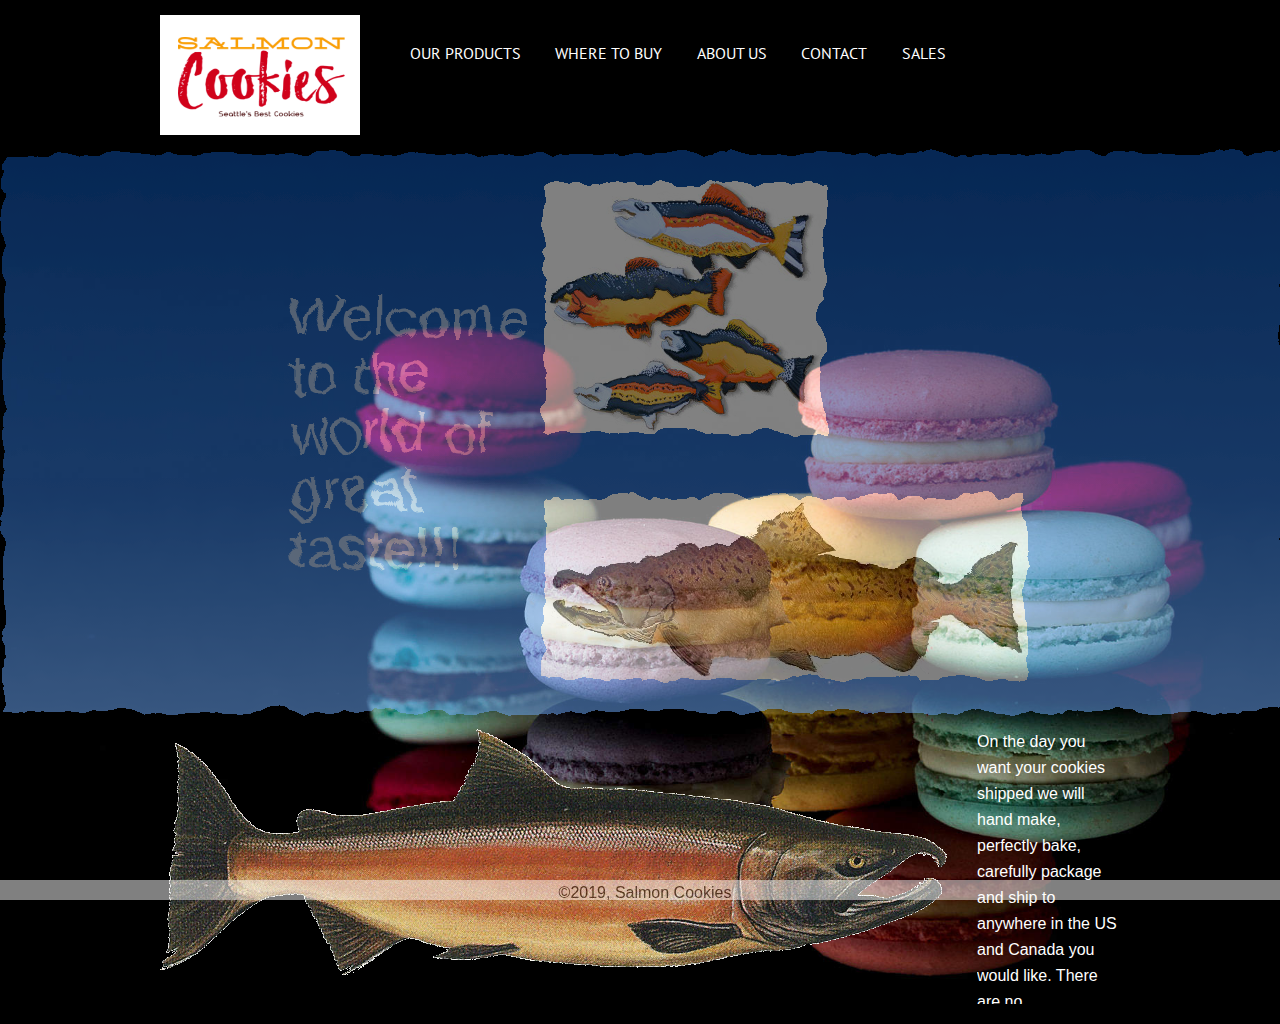
<file: index.html>
<!DOCTYPE html>
<html>
  <head>
    <link rel="stylesheet" href="css/reset.css" />
    <link rel="stylesheet" href="css/style.css" />
    <link
      href="https://fonts.googleapis.com/css?family=Bree+Serif|Dosis|Karla|Lobster|PT+Sans"
      rel="stylesheet"
    />
    <title>Salmon Cookies | Best Organic cookies in Seattle</title>
  </head>

  <body>
    <header>
      <section>
        <a href="index.html">
          <img
            class="logo"
            src="img/SalmonLogo_1.png"
            height="120"
            width="200"
          />
        </a>
        <nav>
          <ul>
            <li><a href="html/products.html">OUR PRODUCTS</a></li>
            <li><a href="html/wheretobuy.html">WHERE TO BUY</a></li>
            <li><a href="html/about.html">ABOUT US</a></li>
            <li><a href="html/contact.html">CONTACT</a></li>
            <li><a href="html/sales.html" target="_blank">SALES</a></li>
          </ul>
        </nav>
      </section>
    </header>

    <animate>
      <h1>
        Welcome to the world of great taste!!!
      </h1>
      <ul class="sub-banners">
        <li><img src="img/fish.jpg" /></li>
        <li><img src="img/chinook.jpg" /></li>
      </ul>
      <svg>
        <defs>
          <filter id="flyOn">
            <feTurbulence
              id="turbulence"
              baseFrequency="0.02"
              numOctaves="3"
              result="noise"
              seed="3"
            />
            <feDisplacementMap in="SourceGraphic" in2="noise" scale="15" />
          </filter>
        </defs>
      </svg>
    </animate>

    <main>
      <section class="left">
        <img src="img/salmon.jpg" />
      </section>
      <section class="right">
        <p>
          On the day you want your cookies shipped we will hand make, perfectly
          bake, carefully package and ship to anywhere in the US and Canada you
          would like. There are no preservatives or artificial ingredients used,
          therefore we recommend overnight or second day shipping. You have my
          personal guarantee your cookies will be fresh & delicious and your
          guest 100% satisfied or your money back.
        </p>
      </section>
    </main>

    <div class="footer">
      &copy;2019, Salmon Cookies
    </div>
  </body>
</html>
</file>
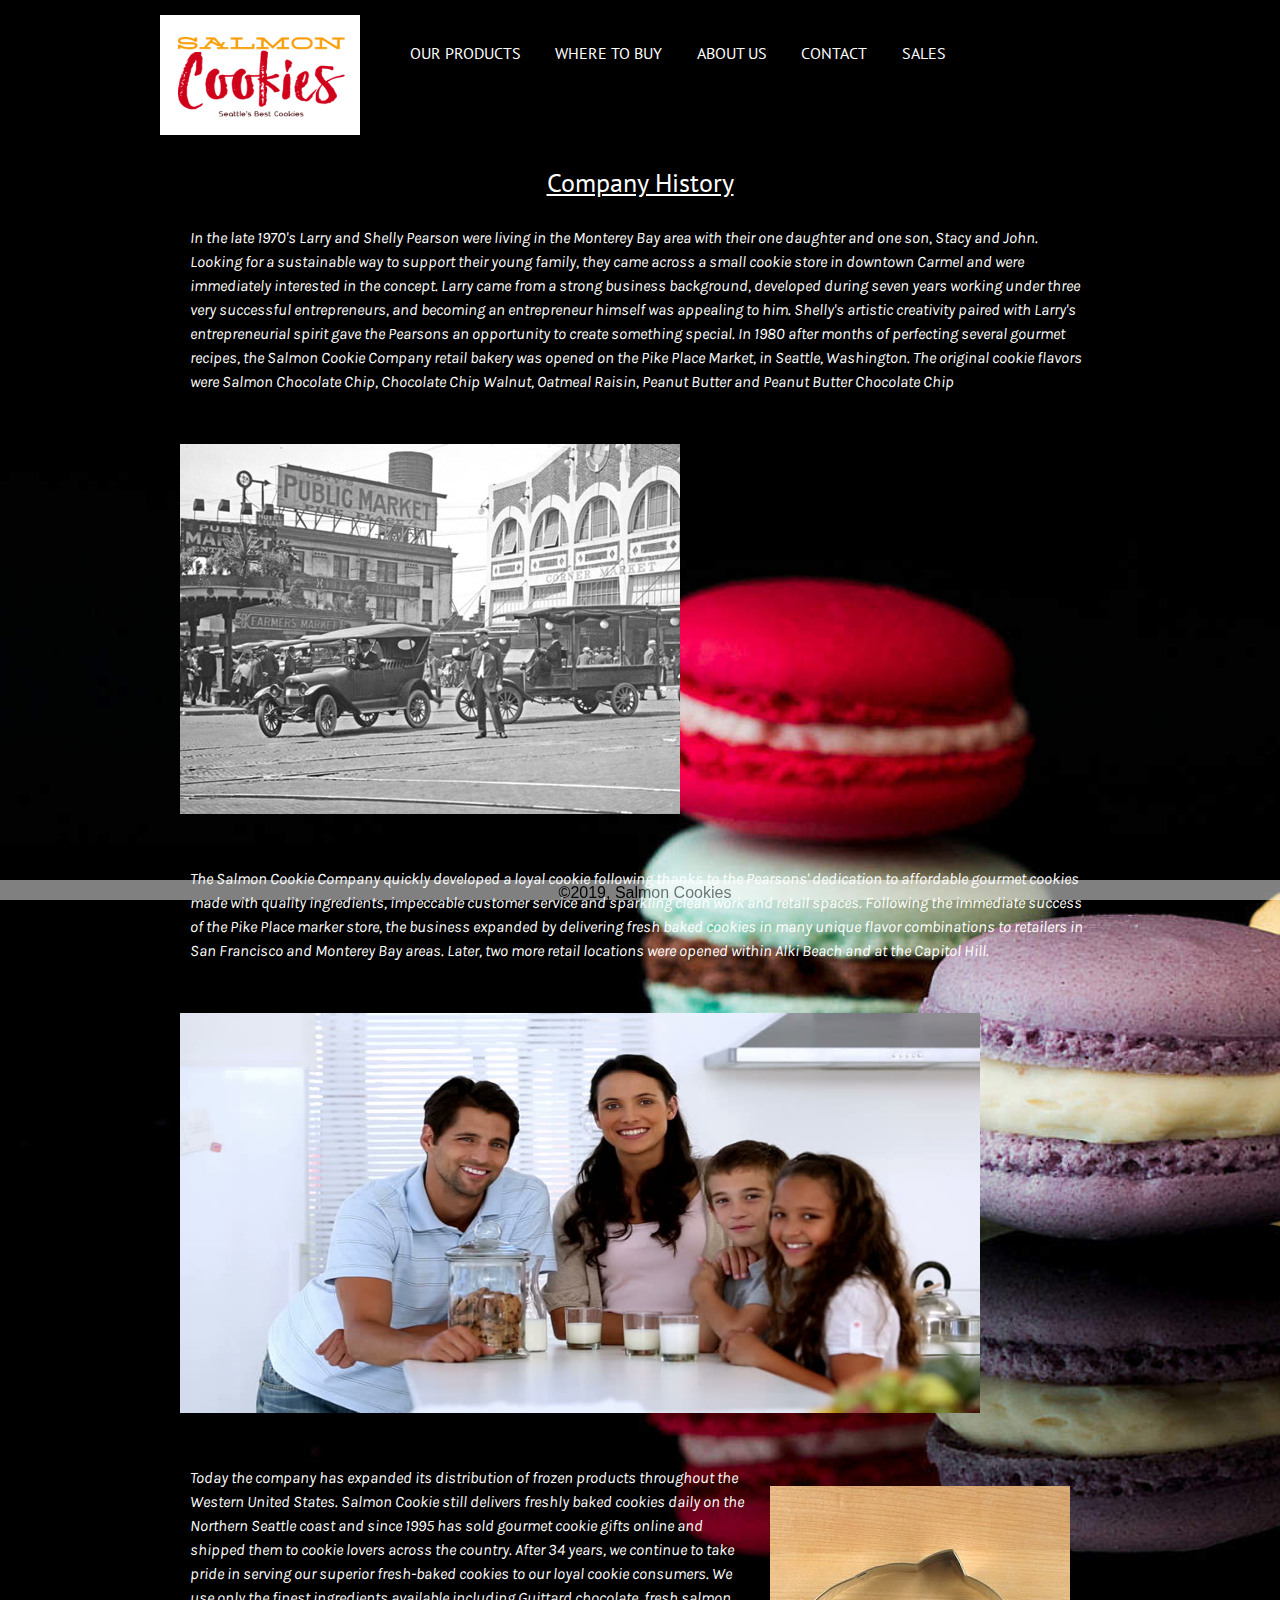
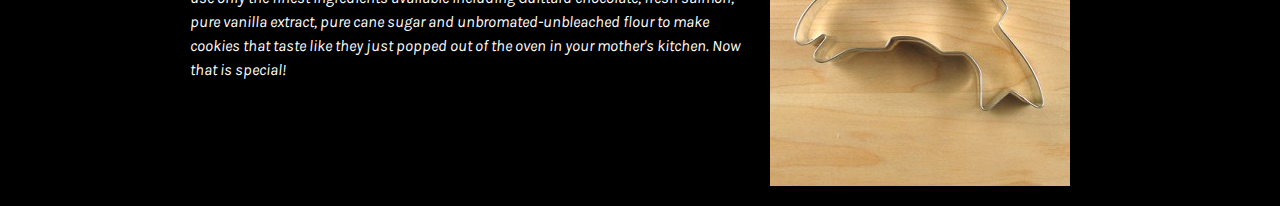
<file: html/about.html>
<!DOCTYPE html>
<html>
  <head>
    <link rel="stylesheet" href="../css/reset.css" />
    <link rel="stylesheet" href="../css/style.css" />
    <link
      href="https://fonts.googleapis.com/css?family=Bree+Serif|Dosis|Karla|Lobster|PT+Sans"
      rel="stylesheet"
    />
    <title>Salmon Cookies | Best Organic cookies in Seattle</title>
  </head>

  <body>
    <header>
      <section>
        <a href="../index.html">
          <img
            class="logo"
            src="../img/SalmonLogo_1.png"
            height="120"
            width="200"
          />
        </a>
        <nav>
          <ul>
            <li><a href="../html/products.html">OUR PRODUCTS</a></li>
            <li><a href="../html/wheretobuy.html">WHERE TO BUY</a></li>
            <li><a href="../html/about.html">ABOUT US</a></li>
            <li><a href="../html/contact.html">CONTACT</a></li>
            <li><a href="../html/sales.html" target="_blank">SALES</a></li>
          </ul>
        </nav>
      </section>
    </header>

    <main>
      <div class="aboutus">
        <h2>Company History</h2>
        <p>
          In the late 1970's Larry and Shelly Pearson were living in the
          Monterey Bay area with their one daughter and one son, Stacy and John.
          Looking for a sustainable way to support their young family, they came
          across a small cookie store in downtown Carmel and were immediately
          interested in the concept. Larry came from a strong business
          background, developed during seven years working under three very
          successful entrepreneurs, and becoming an entrepreneur himself was
          appealing to him. Shelly's artistic creativity paired with Larry's
          entrepreneurial spirit gave the Pearsons an opportunity to create
          something special. In 1980 after months of perfecting several gourmet
          recipes, the Salmon Cookie Company retail bakery was opened on the
          Pike Place Market, in Seattle, Washington. The original cookie flavors
          were Salmon Chocolate Chip, Chocolate Chip Walnut, Oatmeal Raisin,
          Peanut Butter and Peanut Butter Chocolate Chip
        </p>
        <img src="../img/pikeplace market.jpg" />
        <p>
          The Salmon Cookie Company quickly developed a loyal cookie following
          thanks to the Pearsons' dedication to affordable gourmet cookies made
          with quality ingredients, impeccable customer service and sparkling
          clean work and retail spaces. Following the immediate success of the
          Pike Place marker store, the business expanded by delivering fresh
          baked cookies in many unique flavor combinations to retailers in San
          Francisco and Monterey Bay areas. Later, two more retail locations
          were opened within Alki Beach and at the Capitol Hill.
        </p>
        <img src="../img/family.jpg" width="800" height="400" />
        <p>
          <img
            src="../img/cutter.jpeg"
            alt="alt text"
            style="float: right"
          />Today the company has expanded its distribution of frozen products
          throughout the Western United States. Salmon Cookie still delivers
          freshly baked cookies daily on the Northern Seattle coast and since
          1995 has sold gourmet cookie gifts online and shipped them to cookie
          lovers across the country. After 34 years, we continue to take pride
          in serving our superior fresh-baked cookies to our loyal cookie
          consumers. We use only the finest ingredients available including
          Guittard chocolate, fresh salmon, pure vanilla extract, pure cane
          sugar and unbromated-unbleached flour to make cookies that taste like
          they just popped out of the oven in your mother's kitchen. Now that is
          special!
        </p>
      </div>
    </main>

    <div class="footer">
      &copy;2019, Salmon Cookies
    </div>
  </body>
</html>
</file>
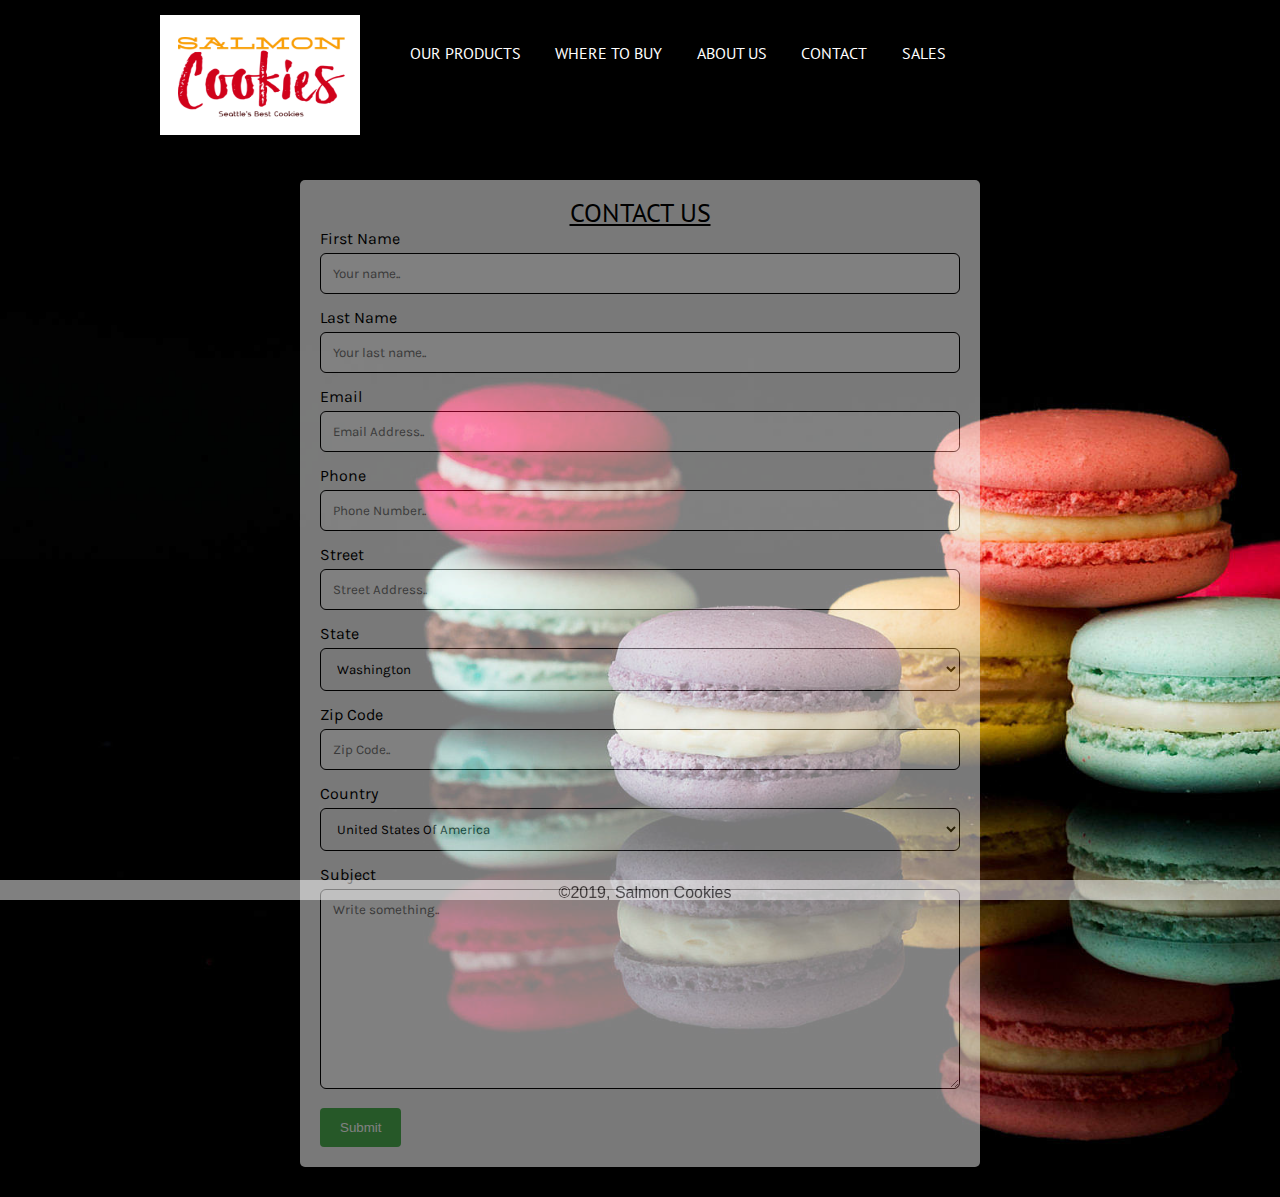
<file: html/contact.html>
<!DOCTYPE html>
<html>

<head>
    <link rel="stylesheet" href="../css/reset.css">
    <link rel="stylesheet" href="../css/style.css">
    <link href="https://fonts.googleapis.com/css?family=Bree+Serif|Dosis|Karla|Lobster|PT+Sans" rel="stylesheet">
    <title>Salmon Cookies | Best Organic cookies in Seattle</title>
</head>

<body>
    <header>
        <section>
            <a href="../index.html">
                <img class="logo" src="../img/SalmonLogo_1.png" height="120" width="200">
            </a>
            <nav>
                <ul>
                    <li><a href="../html/products.html">OUR PRODUCTS</a></li>
                    <li><a href="../html/wheretobuy.html">WHERE TO BUY</a></li>
                    <li><a href="../html/about.html">ABOUT US</a></li>
                    <li><a href="../html/contact.html">CONTACT</a></li>
                    <li><a href="../html/sales.html" target="_blank">SALES</a></li>
                </ul>
            </nav>
        </section>
    </header>

    <!-- Build the contact Form -->
    <div class="contactform">
            <h2>CONTACT US</h2>
            <form action="action_page.php" width="0.5">
    
                <label for="fname">First Name</label>
                <input type="text" id="fname" name="firstname" placeholder="Your name..">
    
                <label for="lname">Last Name</label>
                <input type="text" id="lname" name="lastname" placeholder="Your last name..">
    
                <label for="lname">Email</label>
                <input type="text" id="email" name="email" placeholder="Email Address..">
    
                <label for="lname">Phone</label>
                <input type="text" id="phone" name="phone" placeholder="Phone Number..">
    
                <label for="Street">Street</label>
                <input type="text" id="street" name="street" placeholder="Street Address..">
    
                <label for="State">State</label>
                <select id="state" name="state">
                    <option value="washington">Washington</option>
                    <option value="california">California</option>
                    <option value="arizona">Arizona</option>
                </select>
    
                <label for="Street">Zip Code</label>
                <input type="text" id="zipcode" name="zipcode" placeholder="Zip Code..">
    
                <label for="country">Country</label>
                <select id="country" name="country">
                    <option value="usa">United States Of America</option>
                    <option value="australia">Australia</option>
                    <option value="canada">Canada</option>
                </select>
    
                <label for="subject">Subject</label>
                <textarea id="subject" name="subject" placeholder="Write something.." style="height:200px"></textarea>
    
                <input type="submit" value="Submit">
    
            </form>
        </div>

    <div class="footer">
            &copy;2019, Salmon Cookies
    </div>
</body>

</html>
</file>
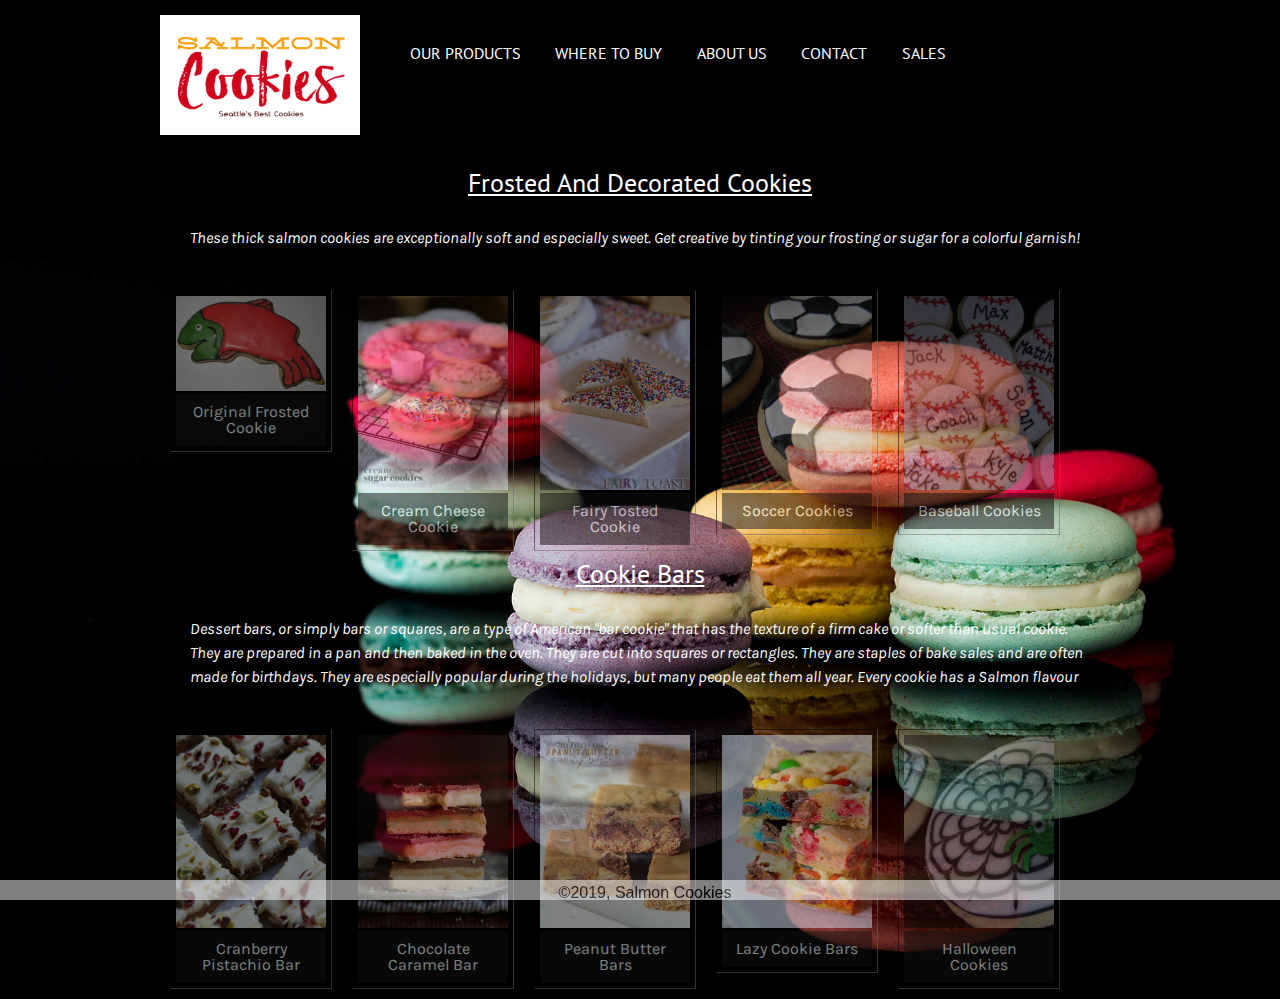
<file: html/products.html>
<!DOCTYPE html>
<html>

<head>
    <link rel="stylesheet" href="../css/reset.css">
    <link rel="stylesheet" href="../css/style.css">
    <link href="https://fonts.googleapis.com/css?family=Bree+Serif|Dosis|Karla|Lobster|PT+Sans" rel="stylesheet">
    <title>Salmon Cookies | Best Organic cookies in Seattle</title>
</head>

<body>
    <header>
        <section>
            <a href="../index.html">
                <img class="logo" src="../img/SalmonLogo_1.png" height="120" width="200">
            </a>
            <nav>
                <ul>
                    <li><a href="../html/products.html">OUR PRODUCTS</a></li>
                    <li><a href="../html/wheretobuy.html">WHERE TO BUY</a></li>
                    <li><a href="../html/about.html">ABOUT US</a></li>
                    <li><a href="../html/contact.html">CONTACT</a></li>
                    <li><a href="../html/sales.html" target="_blank">SALES</a></li>
                </ul>
            </nav>
        </section>
    </header>

    <div class="products">
        <h2>Frosted And Decorated Cookies</h2>
        <p><i>These thick salmon cookies are exceptionally soft and especially sweet. 
                Get creative by tinting your frosting or sugar for a colorful garnish!
            </i></p>
            <div class="gallery">
                    <img src="../img/frosted-cookie.jpg" width="600" height="400">
                </a>
                <div class="desc">Original Frosted Cookie</div>
            </div>
    
            <div class="gallery">
                    <img src="../img/creamcheesecookies.jpg" width="600" height="400">
                </a>
                <div class="desc">Cream Cheese Cookie</div>
            </div>
    
            <div class="gallery">
                    <img src="../img/fairyTostedCookie.jpg" width="600" height="400">
                </a>
                <div class="desc">Fairy Tosted Cookie</div>
            </div>
    
            <div class="gallery">
                    <img src="../img/soccerCookies.jpg" width="600" height="400">
                </a>
                <div class="desc">Soccer Cookies</div>
            </div>
            <div class="gallery">
                    <img src="../img/baseballCookies.jpg" width="600" height="400">
                </a>
                <div class="desc">Baseball Cookies</div>
            </div>
        <h2>Cookie Bars</h2>
        <p><i>Dessert bars, or simply bars or squares, are a type of American "bar cookie" that has the texture of a firm cake or softer than usual cookie. 
            They are prepared in a pan and then baked in the oven. They are cut into squares or rectangles. 
            They are staples of bake sales and are often made for birthdays. They are especially popular during the holidays, but many people eat them all year.
            <strong>Every cookie has a Salmon flavour</strong> 
            </i></p>
            <div class="gallery">
                    <img src="../img/cranberrypistachiobars.jpg" width="600" height="400">
                </a>
                <div class="desc">Cranberry Pistachio Bar</div>
            </div>
    
            <div class="gallery">
                    <img src="../img/chocolateCaramelBar.jpg" width="600" height="400">
                </a>
                <div class="desc">Chocolate Caramel Bar</div>
            </div>
    
            <div class="gallery">
                    <img src="../img/peanutbutterbars.jpg" width="600" height="400">
                </a>
                <div class="desc">Peanut Butter Bars</div>
            </div>
    
            <div class="gallery">
                    <img src="../img/lazycookieBars.jpg" width="600" height="400">
                </a>
                <div class="desc">Lazy Cookie Bars</div>
            </div>
            <div class="gallery">
                    <img src="../img/halloweenCookies.jpg" width="600" height="400">
                </a>
                <div class="desc">Halloween Cookies</div>
            </div>  
    </div>

    <div class="footer">
            &copy;2019, Salmon Cookies
        </div>
</body>

</html>
</file>
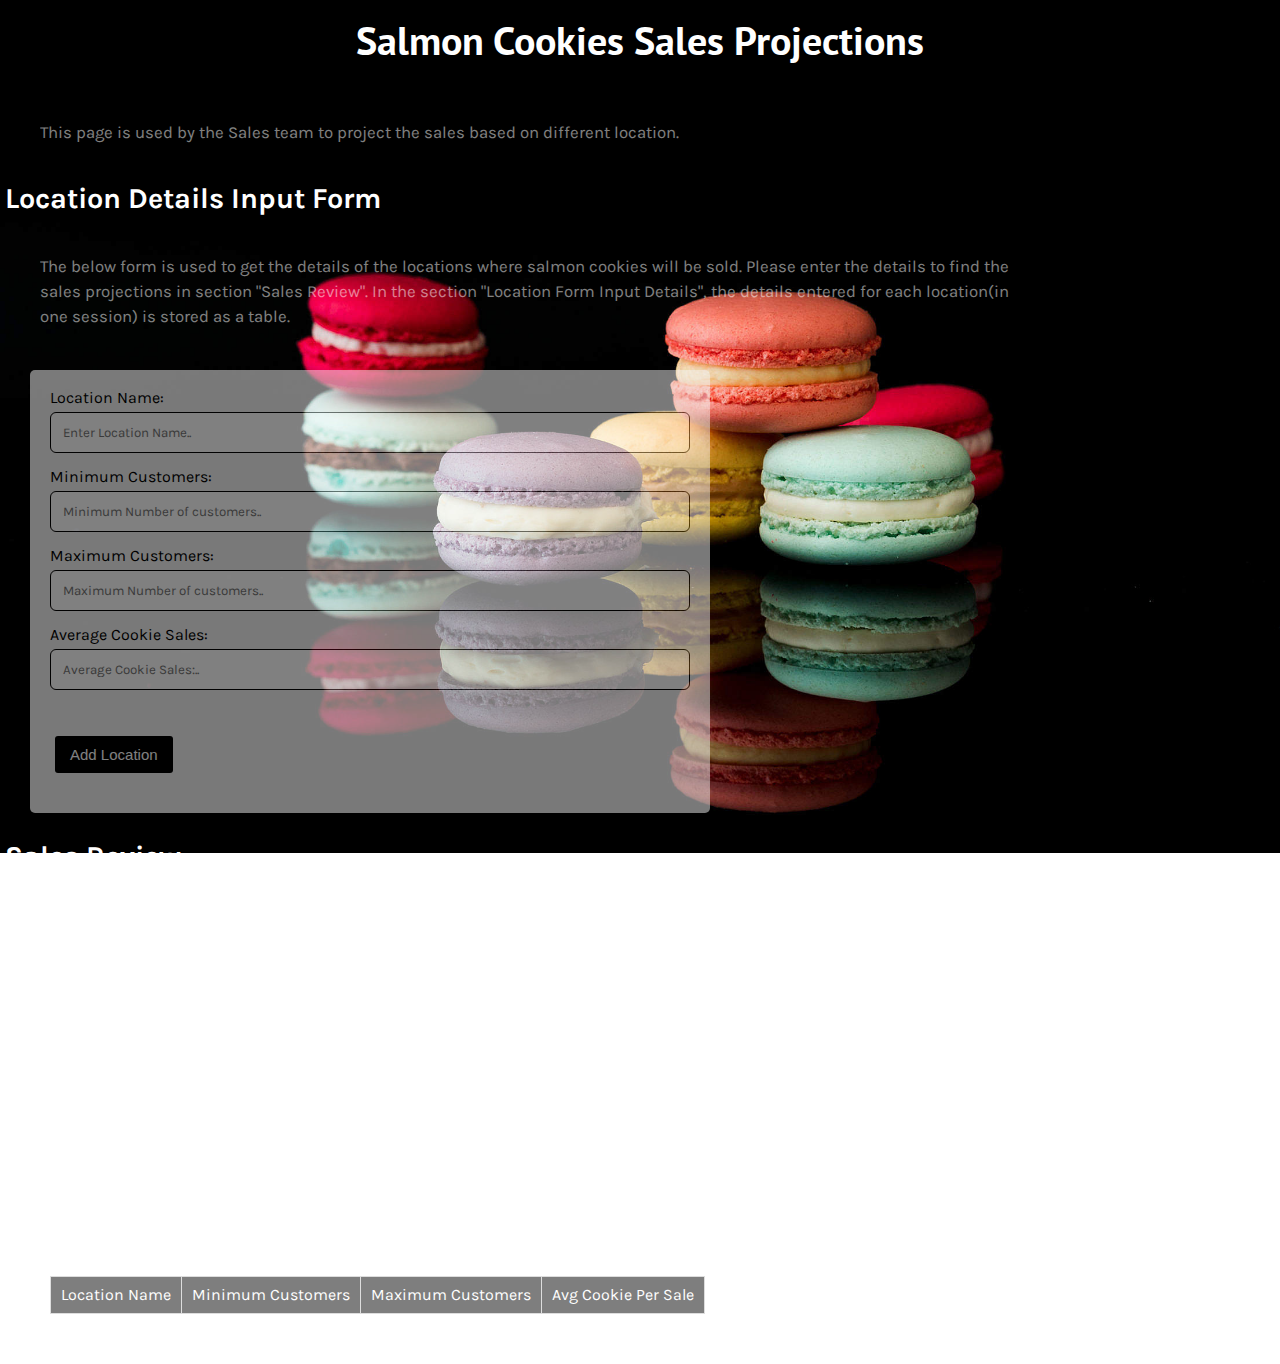
<file: html/sales.html>
<!DOCTYPE html>
<html>

<head>
    <title>Salmon Cookies Sales Review</title>
    <link rel="stylesheet" href="../css/reset.css">
    <link rel="stylesheet" href="../css/sales.css">
    <meta charset="utf-8">
    <link href="https://fonts.googleapis.com/css?family=Bree+Serif|Dosis|Karla|Lobster|PT+Sans" rel="stylesheet">
</head>

<body>

    <div class="header">
        <h1>Salmon Cookies Sales Projections</h1>
    </div><!-- end header-->

    <p>
            This page is used by the Sales team to project the sales based on different location.
    </p>


    <h2>Location Details Input Form</h2>
    <p>
        The below form is used to get the details of the locations where salmon cookies will be sold. Please 
        enter the details to find the sales projections in section "Sales Review". In the section "Location Form Input Details", 
        the details entered for each location(in one session) is stored as a table.
    </p>
    <div class="locationforminput">
        <!-- Build the Location details form -->
        <form id="location_details_input_form">
            <fieldset>
                <label for="locationName">Location Name:</label>
                <input type="text" name="locationName" placeholder="Enter Location Name.." minLength="5" required>
            </fieldset>

            <fieldset>
                <label for="minimumCustomers">Minimum Customers:</label>
                <input type="number" name="minimumCustomers" placeholder="Minimum Number of customers.." min="1"
                    required>
            </fieldset>

            <fieldset>
                <label for="maximumCustomers">Maximum Customers:</label>
                <input type="number" name="maximumCustomers" placeholder="Maximum Number of customers.." min="1"
                    required>
            </fieldset>

            <fieldset>
                <label for="averageCookiesPerCustomer"> Average Cookie Sales:</label>
                <input type="number" name="averageCookiesPerCustomer" placeholder="Average Cookie Sales:.." min="1" step="0.01"
                    required>
            </fieldset>

            <button id="submit_btn" type="submit">Add Location</button>
        </form>
    </div>

    <h2>Sales Review</h2>
    <p>
        Below is the daily sales projection for all the locations selling salmon cookies based on the location details
        input from 6AM to 8PM. This is a dynamically generated. Please enter the location details in the above form, and
        you should be able to check the sales projections. The last row will show the Hourly totals for all the locations.
        The Hourly totals will be recalculated based on the locations entered above.
    </p>
    <Section id="salmonCookieSalesTable">
    </Section>
    <h2>Location Form Input Details</h2>
    <p>
        The below table shows all the details of locations entered in a single session.
    </p>
    <section id="locationinputdetailstable">
            <table id="locationDetailsTable">
                <thead>
                    <th>Location Name</th>
                    <th>Minimum Customers</th>
                    <th>Maximum Customers</th>
                    <th>Avg Cookie Per Sale</th>
                </thead>
                <tbody id="location_details_table">
                </tbody>
            </table>
        </section>
    <script src="../js/sales.js"> </script>
</body>

</html>
</file>
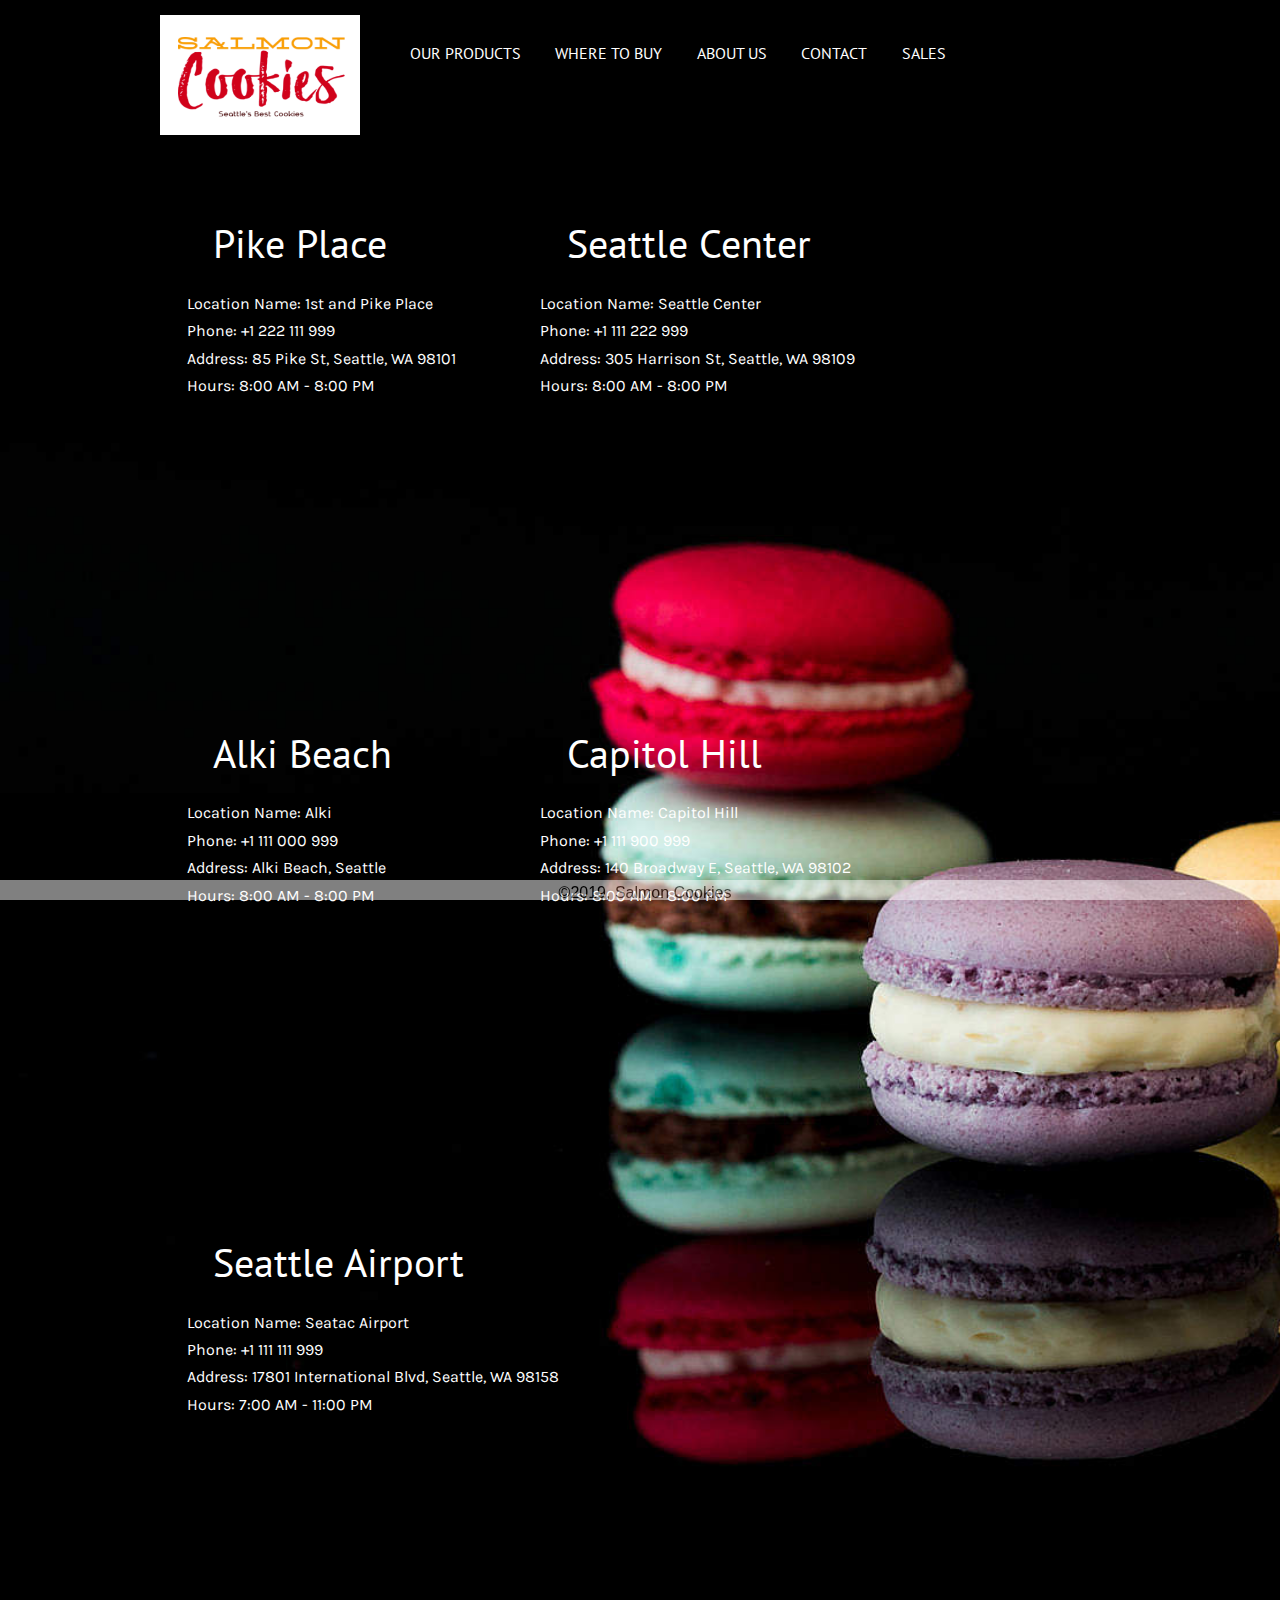
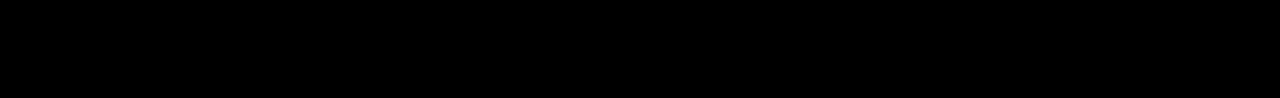
<file: html/wheretobuy.html>
<!DOCTYPE html>
<html>

<head>
    <link rel="stylesheet" href="../css/reset.css">
    <link rel="stylesheet" href="../css/style.css">
    <link href="https://fonts.googleapis.com/css?family=Bree+Serif|Dosis|Karla|Lobster|PT+Sans" rel="stylesheet">
    <title>Salmon Cookies | Best Organic cookies in Seattle</title>
</head>

<body>
    <header>
        <section>
            <a href="../index.html">
                <img class="logo" src="../img/SalmonLogo_1.png" height="120" width="200">
            </a>
            <nav>
                <ul>
                    <li><a href="../html/products.html">OUR PRODUCTS</a></li>
                    <li><a href="../html/wheretobuy.html">WHERE TO BUY</a></li>
                    <li><a href="../html/about.html">ABOUT US</a></li>
                    <li><a href="../html/contact.html">CONTACT</a></li>
                    <li><a href="../html/sales.html" target="_blank">SALES</a></li>
                </ul>
            </nav>
        </section>
    </header>

    <div class="contact">
            <ul>
                <li>
                    <h2>Pike Place</h2>
                    <p><span style="line-height: 1.714285714; font-size: 1rem;">Location Name: <strong>1st and Pike Place</strong><br />
                            Phone: <strong>+1 222 111 999</strong><br />
                            Address: <strong>85 Pike St, Seattle, WA 98101</strong><br />
                            Hours: 8:00 AM - 8:00 PM
                            <div class="map">
                                <iframe src="https://www.google.com/maps/embed?pb=!1m18!1m12!1m3!1d2708.563768920005!2d-122.34348130273463!3d47.60952132718535!2m3!1f0!2f0!3f0!3m2!1i1024!2i768!4f13.1!3m3!1m2!1s0x54906ab2c54769e9%3A0x94c94c79f46fe138!2sPike+Place+Market!5e0!3m2!1sen!2sus!4v1551895193469"
                                    width="300" height="250" frameborder="0" style="border:0" allowfullscreen></iframe>
                            </div>
                </li>

                <li>
                        <h2>Seattle Center</h2>
                        <p><span style="line-height: 1.714285714; font-size: 1rem;">Location Name: <strong>Seattle Center</strong><br />
                            Phone: <strong>+1 111 222 999</strong><br />
                            Address: <strong>305 Harrison St, Seattle, WA 98109</strong><br />
                            Hours: 8:00 AM - 8:00 PM
                            <div class="map">
                                    <iframe src="https://www.google.com/maps/embed?pb=!1m18!1m12!1m3!1d2689.2152341325536!2d-122.35393834825733!3d47.62194727908346!2m3!1f0!2f0!3f0!3m2!1i1024!2i768!4f13.1!3m3!1m2!1s0x54901545d5e902b1%3A0x809dba0423e59752!2sSeattle+Center!5e0!3m2!1sen!2sus!4v1551900067006" 
                                    width="300" height="250" frameborder="0" style="border:0" allowfullscreen></iframe>
                            </div>
                </li>

                <li>
                        <h2>Alki Beach</h2>
                        <p><span style="line-height: 1.714285714; font-size: 1rem;">Location Name: <strong>Alki</strong><br />
                            Phone: <strong>+1 111 000 999</strong><br />
                            Address: <strong>Alki Beach, Seattle</strong><br />
                            Hours: 8:00 AM - 8:00 PM
                            <div class="map">
                                    <iframe src="https://www.google.com/maps/embed?pb=!1m18!1m12!1m3!1d10764.246508784792!2d-122.41120240842491!3d47.586043365297186!2m3!1f0!2f0!3f0!3m2!1i1024!2i768!4f13.1!3m3!1m2!1s0x54904079efcab4e7%3A0x5e9c1b1142e9d6e5!2sAlki+Beach!5e0!3m2!1sen!2sus!4v1551900113862" 
                                    width="300" height="250" frameborder="0" style="border:0" allowfullscreen></iframe>
                            </div>
                </li>

                <li>
                        <h2>Capitol Hill</h2>
                        <p><span style="line-height: 1.714285714; font-size: 1rem;">Location Name: <strong>Capitol Hill</strong><br />
                            Phone: <strong>+1 111 900 999</strong><br />
                            Address: <strong>140 Broadway E, Seattle, WA 98102</strong><br />
                            Hours: 8:00 AM - 8:00 PM
                            <div class="map">
                                    <iframe src="https://www.google.com/maps/embed?pb=!1m18!1m12!1m3!1d2689.3302482667127!2d-122.32252874825728!3d47.619711379083306!2m3!1f0!2f0!3f0!3m2!1i1024!2i768!4f13.1!3m3!1m2!1s0x549015329c544395%3A0x39c6a927468db8b6!2sCapitol+Hill+Station!5e0!3m2!1sen!2sus!4v1551900244163" 
                                    width="300" height="250" frameborder="0" style="border:0" allowfullscreen></iframe>
                            </div>
                </li>

                <li>
                        <h2>Seattle Airport</h2>
                        <p><span style="line-height: 1.714285714; font-size: 1rem;">Location Name: <strong>Seatac Airport</strong><br />
                            Phone: <strong>+1 111 111 999</strong><br />
                            Address: <strong>17801 International Blvd, Seattle, WA 98158</strong><br />
                            Hours: 7:00 AM - 11:00 PM
                            <div class="map">
                                    <iframe src="https://www.google.com/maps/embed?pb=!1m18!1m12!1m3!1d2698.0353745388147!2d-122.31101054826165!3d47.450249879072295!2m3!1f0!2f0!3f0!3m2!1i1024!2i768!4f13.1!3m3!1m2!1s0x5490435542eafefd%3A0x99d3d9c4c7dc37b7!2sSeattle-Tacoma+International+Airport!5e0!3m2!1sen!2sus!4v1551896415482" 
                                    width="300" height="250" frameborder="0" style="border:0" allowfullscreen></iframe>
                            </div>
                </li>
            </ul>
        </div>

        <div class="footer">
                &copy;2019, Salmon Cookies
            </div>
</body>

</html>
</file>
<file: css/style.css>
/* Google CSS Styles 
font-family: 'PT Sans', sans-serif;
font-family: 'Dosis', sans-serif;
font-family: 'Karla', sans-serif;
font-family: 'Bree Serif', serif;
font-family: 'Lobster', cursive;
*/

body {
  font-family: helvetica;
  background-image: url("../img/backgroundImage_index.jpg");
  background-repeat: no-repeat;
  background-size: cover;
}

/* base styles */

a {
  text-decoration: none;
  color: #fff;
}

/* site styles */

header {
  background: #000;
  height: 150px;
}

header section {
  width: 960px;
  margin: 0 auto;
}

header img {
  float: left;
  margin-right: 50px;
  margin-top: 15px;
}

header nav li {
  display: inline-block;
  margin-right: 30px;
  margin-top: 45px;
  opacity: 1;
  align-self: center;
  font-family: "PT Sans", sans-serif;
}

main {
  width: 960px;
  margin: 20px auto;
  opacity: 1;
}

.contact {
  width: 960px;
  margin: 20px auto;
  opacity: 1;
}

.products {
  width: 960px;
  margin: 20px auto;
  opacity: 1;
}

.sub-banners li {
  float: left;
  margin: 30px 30px 30px 0;
}

.sub-banners li:nth-child(3) {
  margin-right: 0;
}

.left {
  float: left;
  margin-right: 30px;
}

.right h2 {
  font-size: 26px;
  text-transform: capitalize;
  text-decoration: underline;
  margin-bottom: 5px;
  font-family: "PT Sans", sans-serif;
}

.right p {
  line-height: 26px;
  height: 275px;
  overflow: auto;
  color: white;
}

.right button {
  border: none;
  padding: 5px 10px;
  background: #000;
  color: #fff;
  border-radius: 3px;
  margin-top: 10px;
}

.footer {
  background: white;
  font-family: "Trebuchet MS", "Lucida Sans Unicode", "Lucida Grande",
    "Lucida Sans", Arial, sans-serif;
  left: 0;
  text-shadow: #cce5ff;
  bottom: 0;
  width: 100%;
  color: black;
  text-align: center;
  border-top: 20px;
  padding: 5px;
  height: 10px;
  margin-top: 30px;
  opacity: 0.5;
  position: fixed;
}

.contact {
  color: white;
  font-family: "Karla", sans-serif;
}

.contact h2 {
  font-size: 40px;
  font-family: "PT Sans", sans-serif;
  margin: 20pt;
}
.contact li {
  float: left;
  padding: 20pt;
}

.map {
  opacity: 0.5;
}

input[type="text"],
select,
textarea {
  font-family: "Karla", sans-serif;
  width: 100%;
  padding: 12px;
  border: 1px solid rgb(3, 2, 2);
  border-radius: 6px;
  box-sizing: border-box;
  margin-top: 6px;
  margin-bottom: 16px;
  resize: vertical;
}

input[type="submit"] {
  background-color: #4caf50;
  color: white;
  padding: 12px 20px;
  border: none;
  border-radius: 4px;
  cursor: pointer;
}

/* When moving the mouse over the submit button, add a darker green color */
input[type="submit"]:hover {
  background-color: #45a049;
}

/* Add a background color and some padding around the form */
.contactform {
  font-family: "Karla", sans-serif;
  margin: 30px auto;
  border-radius: 5px;
  background-color: #f2f2f2;
  padding: 20px;
  opacity: 0.5;
  width: 50%;
}

.contactform h2 {
  text-align: center;
  font-size: 26px;
  text-transform: capitalize;
  text-decoration: underline;
  margin-bottom: 5px;
  font-family: "PT Sans", sans-serif;
}

.products h2 {
  clear: both;
  font-size: 26px;
  text-transform: capitalize;
  text-decoration: underline;
  margin-bottom: 5px;
  font-family: "PT Sans", sans-serif;
  color: white;
  text-align: center;
}

div.gallery {
  opacity: 0.5;
  filter: alpha(opacity=50);
  border: 0.5px solid #111;
  float: left;
  width: 150px;
  border-style: inset;
  padding: 5px;
  margin: 10px;
}

div.gallery:hover {
  opacity: 1;
  filter: alpha(opacity=100);
  border: 1px solid #777;
}

div.gallery img {
  width: 100%;
  height: auto;
  border-style: hidden;
}

div.desc {
  font-family: "Karla", sans-serif;
  color: azure;
  text-emphasis: bold;
  text-decoration-style: wavy;
  padding: 10px;
  text-align: center;
  border: #888;
  background-color: #111;
}

.products p {
  margin: 20px;
  font-family: "Karla", sans-serif;
  font-style: italic;
  font-size: 100%;
  padding: 10px;
  color: white;
  line-height: 1.5;
}

.aboutus h2 {
  clear: both;
  font-size: 26px;
  text-transform: capitalize;
  text-decoration: underline;
  margin-bottom: 5px;
  font-family: "PT Sans", sans-serif;
  color: white;
  text-align: center;
}

.aboutus p {
  margin: 20px;
  font-family: "Karla", sans-serif;
  font-style: italic;
  font-size: 100%;
  padding: 10px;
  color: white;
  line-height: 1.5;
}

.aboutus img {
  margin: 20px;
}

.aboutus.familyleft {
  float: left;
  margin-right: 30px;
}

.aboutus.familyright h2 {
  font-size: 26px;
  text-transform: capitalize;
  text-decoration: underline;
  margin-bottom: 5px;
  font-family: "PT Sans", sans-serif;
}

.aboutus.familyright p {
  line-height: 26px;
  height: 275px;
  overflow: auto;
  color: white;
}

animate {
  display: flex;
  justify-content: center;
  align-items: center;
  filter: url("#flyOn");
  animation: wavemover 10s infinite alternate linear;
  font-family: "Rubik Mono One", sans-serif;
  background: linear-gradient(#0d4fa7 0%, #3072cc 60%, #6facff 100%);
  opacity: 0.5;
}

h1 {
  color: #fff;
  font-size: 3.6em;
  max-width: 7ch;
  opacity: 0.6;
  margin-left: 20%;
  padding: 30px;
}

@keyframes wavemover {
  100% {
    padding-left: 300px;
    transform: translateX(-100px);
  }
}
</file>
<file: css/sales.css>
/* Google CSS Styles 
font-family: 'PT Sans', sans-serif;
font-family: 'Dosis', sans-serif;
font-family: 'Karla', sans-serif;
font-family: 'Bree Serif', serif;
font-family: 'Lobster', cursive;
*/

body {
    background-image: url("../img/backgroundImage_index.jpg");
    background-repeat: no-repeat;
    background-size: 100%;
    background-attachment: fixed;
}

h1 {
    font-family: 'PT Sans', sans-serif;
    font-size: 250%;
    font-weight: bolder;
    padding: 20px;
    text-align: center;
    text-shadow: rgb(189, 111, 39);
    color: white;
}

ul {
    margin: 30px;
    font-family: 'Karla', sans-serif;
    font-size: 100%;
    padding: 20px;
    list-style: circle;
    grid-row-gap: 10px;
    background-color: rgb(10, 3, 3);
    opacity: 0.5;
}

p {
    margin: 30px;
    font-family: 'Karla', sans-serif;
    font-size: 105%;
    opacity: 0.5;
    padding: 10px;
    color: white;
    width: 1000px;
    line-height: 1.5;
}

li {
    margin: 8px;
    color: white;
}

div.location {
    outline: green;
    float: left;
    margin: 20px;
}

h2 {
    margin: 5px;
    font-family: 'Karla', sans-serif;
    font-size: 180%;
    clear: both;
    font-weight: bold;
    color: white;
}

#locationtable {
    margin: 30px;
    font-family: 'Karla', sans-serif;
    border-collapse: collapse;
    clear: both;
    color: black;
    background-color: white;
  }
  
#locationtable td {
    border: 1px solid #ddd;
    padding: 10px;
}
  
#locationtable tr:nth-child(even){
    background-color: black;
    opacity: 0.5;
}

#locationtable tr:nth-child(odd){
    background-color: black;
    opacity: 0.5;
}

#locationtable tr:first-child{
    background-color:white;
    color: black;
}

#locationtable tr:hover {
    background-color: white;
    color: black
 }

#salmonCookieSalesTable {
    margin: 40px;
    font-family: 'Karla', sans-serif;
    border-collapse: collapse;
    clear: both;
    color: white;
    padding: 10px;
  }
  
#salmonCookieSalesTable td {
    border: 1px solid #ddd;
    padding: 10px;
}

#salmonCookieSalesTable tr {
    border: 1px solid #ddd;
    padding: 10px;
}

#salmonCookieSalesTable th{
    border: 1px solid #ddd;
    padding: 10px;
}
  
#salmonCookieSalesTable tr:nth-child(even){
    background-color: black;
    opacity: 0.5;
}

#salmonCookieSalesTable tr:nth-child(odd){
    background-color: black;
    opacity: 0.5;
    padding: 10px;
}

#salmonCookieSalesTable tr:first-child{
    color: white;
    padding: 10px;
}

#salmonCookieSalesTable tr:hover {
    background-color: white;
    color: black
 }

.locationforminput {
    font-family: 'Karla', sans-serif;
    margin: 30px;
    border-radius: 5px;
    background-color: #f2f2f2;
    padding: 20px;
    opacity: 0.5;
    width:50%;
  } 

input[type=text], select, textarea {
    font-family: 'Karla', sans-serif;
    width: 100%; 
    padding: 12px;  
    border: 1px solid rgb(3, 2, 2); 
    border-radius: 6px; 
    box-sizing: border-box;
    margin-top: 6px; 
    margin-bottom: 16px; 
    resize: vertical
}

input[type=number], select, textarea {
    font-family: 'Karla', sans-serif;
    width: 100%; 
    padding: 12px;  
    border: 1px solid rgb(3, 2, 2); 
    border-radius: 6px; 
    box-sizing: border-box;
    margin-top: 6px; 
    margin-bottom: 16px; 
    resize: vertical
}

button {
    background: black;
    color: white;
    padding: 10px 15px;
    font-size: 15px;
    border: none;
    border-radius: 3px;
    cursor: pointer;
    margin-top: 30px;
    margin-bottom: 20px;
    margin-left: 5px;
}

.locationforminput h2 {
    text-align: center;
    font-family: 'Karla', sans-serif;
    font-size: 180%;
    clear: both;
    font-weight: bold;
    color: black;
    padding: 20px;
}

#locationinputdetailstable {
    margin: 40px;
    font-family: 'Karla', sans-serif;
    border-collapse: collapse;
    clear: both;
    color: white;
    padding: 10px;
  }
  
#locationinputdetailstable td {
    border: 1px solid #ddd;
    padding: 10px;
}

#locationinputdetailstable tr {
    border: 1px solid #ddd;
    padding: 10px;
}

#locationinputdetailstable th{
    border: 1px solid #ddd;
    padding: 10px;
}
  
#locationinputdetailstable tr:nth-child(even){
    background-color: black;
    opacity: 0.5;
}

#locationinputdetailstable tr:nth-child(odd){
    background-color: black;
    opacity: 0.5;
    padding: 10px;
}

#locationinputdetailstable tr:first-child{
    color: white;
    padding: 10px;
}

#locationinputdetailstable tr:hover {
    background-color: white;
    color: black
 }
</file>
